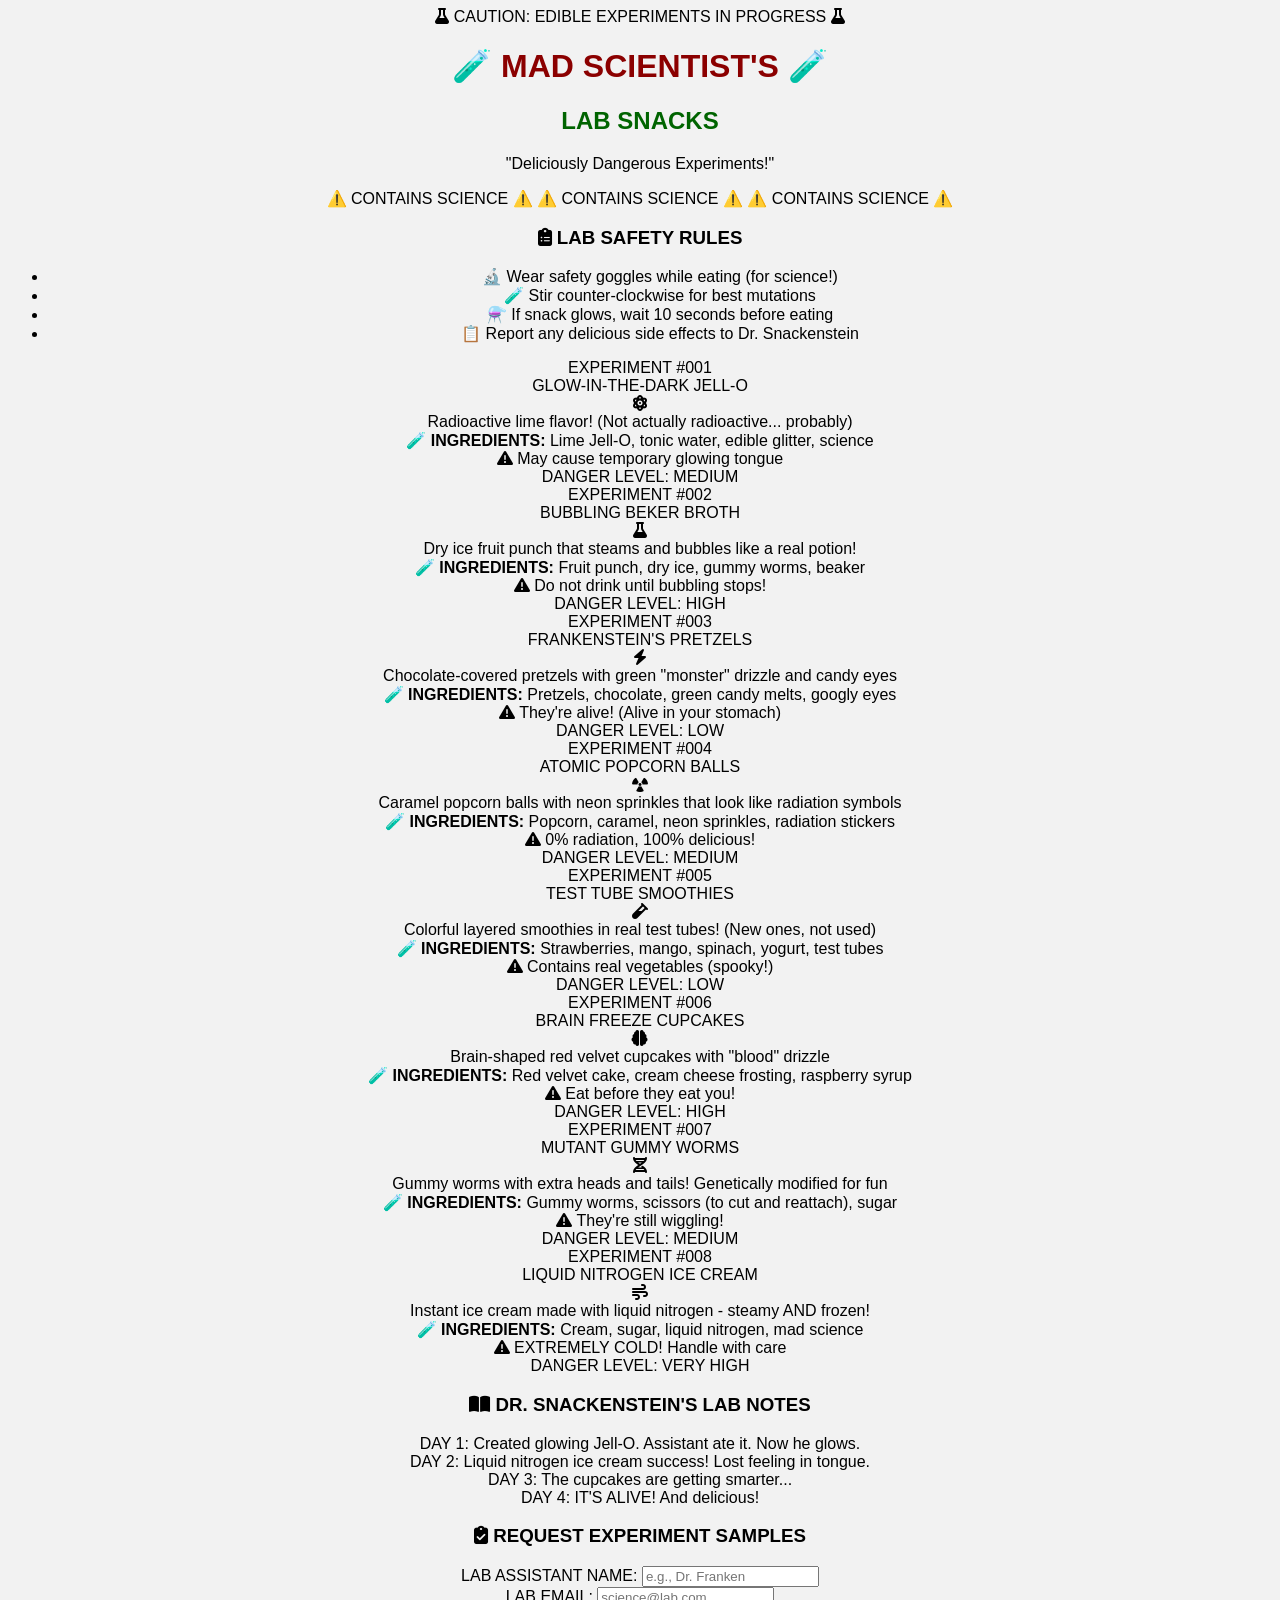
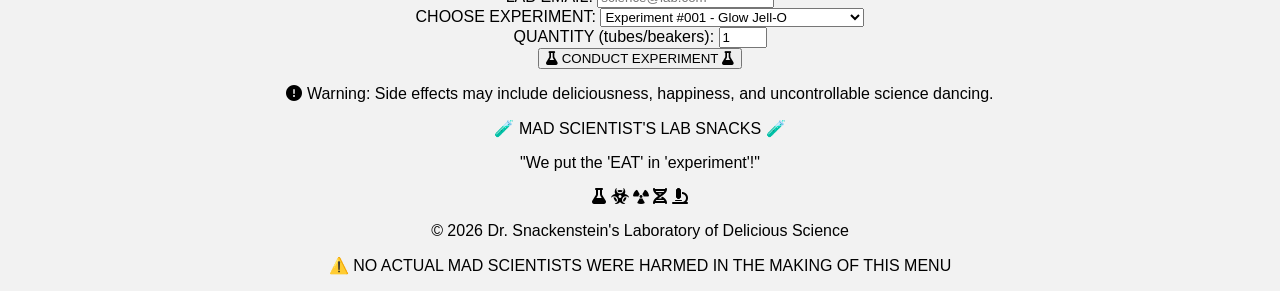
<file: index.html>
<!DOCTYPE html>
<html lang="en">
<head>
    <meta charset="UTF-8">
    <meta name="viewport" content="width=device-width, initial-scale=1.0">
    <title>Mad Scientist's Lab Snacks | Edible Experiments</title>
    <link rel="stylesheet" href="style.css">
    <link rel="stylesheet" href="https://cdnjs.cloudflare.com/ajax/libs/font-awesome/6.4.0/css/all.min.css">
</head>
<body>
    <div class="lab-container">
        <!-- Warning Sign -->
        <div class="warning-sign">
            <i class="fas fa-flask"></i>
            <span>CAUTION: EDIBLE EXPERIMENTS IN PROGRESS</span>
            <i class="fas fa-flask"></i>
        </div>

        <!-- Header -->
        <header>
            <h1>🧪 <span class="glow">MAD SCIENTIST'S</span> 🧪</h1>
            <h2>LAB SNACKS</h2>
            <p class="subtitle">"Deliciously Dangerous Experiments!"</p>
            <div class="warning-tape">
                <span>⚠️ CONTAINS SCIENCE ⚠️</span>
                <span>⚠️ CONTAINS SCIENCE ⚠️</span>
                <span>⚠️ CONTAINS SCIENCE ⚠️</span>
            </div>
        </header>

        <!-- Lab Rules -->
        <div class="lab-rules">
            <h3><i class="fas fa-clipboard-list"></i> LAB SAFETY RULES</h3>
            <ul>
                <li>🔬 Wear safety goggles while eating (for science!)</li>
                <li>🧪 Stir counter-clockwise for best mutations</li>
                <li>⚗️ If snack glows, wait 10 seconds before eating</li>
                <li>📋 Report any delicious side effects to Dr. Snackenstein</li>
            </ul>
        </div>

        <!-- Snacks Grid -->
        <div class="snacks-grid">
            <!-- Experiment 1 -->
            <div class="snack-card">
                <div class="experiment-number">EXPERIMENT #001</div>
                <div class="snack-name">GLOW-IN-THE-DARK JELL-O</div>
                <div class="snack-image">
                    <i class="fas fa-atom"></i>
                </div>
                <div class="snack-desc">Radioactive lime flavor! (Not actually radioactive... probably)</div>
                <div class="snack-ingredients">
                    <strong>🧪 INGREDIENTS:</strong> Lime Jell-O, tonic water, edible glitter, science
                </div>
                <div class="snack-warning">
                    <i class="fas fa-exclamation-triangle"></i> May cause temporary glowing tongue
                </div>
                <div class="snack-rating">
                    <span>DANGER LEVEL: </span>
                    <span class="danger-level medium">MEDIUM</span>
                </div>
            </div>

            <!-- Experiment 2 -->
            <div class="snack-card">
                <div class="experiment-number">EXPERIMENT #002</div>
                <div class="snack-name">BUBBLING BEKER BROTH</div>
                <div class="snack-image">
                    <i class="fas fa-flask"></i>
                </div>
                <div class="snack-desc">Dry ice fruit punch that steams and bubbles like a real potion!</div>
                <div class="snack-ingredients">
                    <strong>🧪 INGREDIENTS:</strong> Fruit punch, dry ice, gummy worms, beaker
                </div>
                <div class="snack-warning">
                    <i class="fas fa-exclamation-triangle"></i> Do not drink until bubbling stops!
                </div>
                <div class="snack-rating">
                    <span>DANGER LEVEL: </span>
                    <span class="danger-level high">HIGH</span>
                </div>
            </div>

            <!-- Experiment 3 -->
            <div class="snack-card">
                <div class="experiment-number">EXPERIMENT #003</div>
                <div class="snack-name">FRANKENSTEIN'S PRETZELS</div>
                <div class="snack-image">
                    <i class="fas fa-bolt"></i>
                </div>
                <div class="snack-desc">Chocolate-covered pretzels with green "monster" drizzle and candy eyes</div>
                <div class="snack-ingredients">
                    <strong>🧪 INGREDIENTS:</strong> Pretzels, chocolate, green candy melts, googly eyes
                </div>
                <div class="snack-warning">
                    <i class="fas fa-exclamation-triangle"></i> They're alive! (Alive in your stomach)
                </div>
                <div class="snack-rating">
                    <span>DANGER LEVEL: </span>
                    <span class="danger-level low">LOW</span>
                </div>
            </div>

            <!-- Experiment 4 -->
            <div class="snack-card">
                <div class="experiment-number">EXPERIMENT #004</div>
                <div class="snack-name">ATOMIC POPCORN BALLS</div>
                <div class="snack-image">
                    <i class="fas fa-radiation"></i>
                </div>
                <div class="snack-desc">Caramel popcorn balls with neon sprinkles that look like radiation symbols</div>
                <div class="snack-ingredients">
                    <strong>🧪 INGREDIENTS:</strong> Popcorn, caramel, neon sprinkles, radiation stickers
                </div>
                <div class="snack-warning">
                    <i class="fas fa-exclamation-triangle"></i> 0% radiation, 100% delicious!
                </div>
                <div class="snack-rating">
                    <span>DANGER LEVEL: </span>
                    <span class="danger-level medium">MEDIUM</span>
                </div>
            </div>

            <!-- Experiment 5 -->
            <div class="snack-card">
                <div class="experiment-number">EXPERIMENT #005</div>
                <div class="snack-name">TEST TUBE SMOOTHIES</div>
                <div class="snack-image">
                    <i class="fas fa-vial"></i>
                </div>
                <div class="snack-desc">Colorful layered smoothies in real test tubes! (New ones, not used)</div>
                <div class="snack-ingredients">
                    <strong>🧪 INGREDIENTS:</strong> Strawberries, mango, spinach, yogurt, test tubes
                </div>
                <div class="snack-warning">
                    <i class="fas fa-exclamation-triangle"></i> Contains real vegetables (spooky!)
                </div>
                <div class="snack-rating">
                    <span>DANGER LEVEL: </span>
                    <span class="danger-level low">LOW</span>
                </div>
            </div>

            <!-- Experiment 6 -->
            <div class="snack-card">
                <div class="experiment-number">EXPERIMENT #006</div>
                <div class="snack-name">BRAIN FREEZE CUPCAKES</div>
                <div class="snack-image">
                    <i class="fas fa-brain"></i>
                </div>
                <div class="snack-desc">Brain-shaped red velvet cupcakes with "blood" drizzle</div>
                <div class="snack-ingredients">
                    <strong>🧪 INGREDIENTS:</strong> Red velvet cake, cream cheese frosting, raspberry syrup
                </div>
                <div class="snack-warning">
                    <i class="fas fa-exclamation-triangle"></i> Eat before they eat you!
                </div>
                <div class="snack-rating">
                    <span>DANGER LEVEL: </span>
                    <span class="danger-level high">HIGH</span>
                </div>
            </div>

            <!-- Experiment 7 -->
            <div class="snack-card">
                <div class="experiment-number">EXPERIMENT #007</div>
                <div class="snack-name">MUTANT GUMMY WORMS</div>
                <div class="snack-image">
                    <i class="fas fa-dna"></i>
                </div>
                <div class="snack-desc">Gummy worms with extra heads and tails! Genetically modified for fun</div>
                <div class="snack-ingredients">
                    <strong>🧪 INGREDIENTS:</strong> Gummy worms, scissors (to cut and reattach), sugar
                </div>
                <div class="snack-warning">
                    <i class="fas fa-exclamation-triangle"></i> They're still wiggling!
                </div>
                <div class="snack-rating">
                    <span>DANGER LEVEL: </span>
                    <span class="danger-level medium">MEDIUM</span>
                </div>
            </div>

            <!-- Experiment 8 -->
            <div class="snack-card">
                <div class="experiment-number">EXPERIMENT #008</div>
                <div class="snack-name">LIQUID NITROGEN ICE CREAM</div>
                <div class="snack-image">
                    <i class="fas fa-wind"></i>
                </div>
                <div class="snack-desc">Instant ice cream made with liquid nitrogen - steamy AND frozen!</div>
                <div class="snack-ingredients">
                    <strong>🧪 INGREDIENTS:</strong> Cream, sugar, liquid nitrogen, mad science
                </div>
                <div class="snack-warning">
                    <i class="fas fa-exclamation-triangle"></i> EXTREMELY COLD! Handle with care
                </div>
                <div class="snack-rating">
                    <span>DANGER LEVEL: </span>
                    <span class="danger-level high">VERY HIGH</span>
                </div>
            </div>
        </div>

        <!-- Lab Notes Section -->
        <div class="lab-notes">
            <h3><i class="fas fa-book-open"></i> DR. SNACKENSTEIN'S LAB NOTES</h3>
            <div class="notes-grid">
                <div class="note">
                    <span class="note-date">DAY 1:</span> Created glowing Jell-O. Assistant ate it. Now he glows.
                </div>
                <div class="note">
                    <span class="note-date">DAY 2:</span> Liquid nitrogen ice cream success! Lost feeling in tongue.
                </div>
                <div class="note">
                    <span class="note-date">DAY 3:</span> The cupcakes are getting smarter...
                </div>
                <div class="note">
                    <span class="note-date">DAY 4:</span> IT'S ALIVE! And delicious!
                </div>
            </div>
        </div>

        <!-- Order Form -->
        <div class="order-section">
            <h3><i class="fas fa-clipboard-check"></i> REQUEST EXPERIMENT SAMPLES</h3>
            <form class="order-form">
                <div class="form-group">
                    <label for="name">LAB ASSISTANT NAME:</label>
                    <input type="text" id="name" placeholder="e.g., Dr. Franken">
                </div>
                <div class="form-group">
                    <label for="email">LAB EMAIL:</label>
                    <input type="email" id="email" placeholder="science@lab.com">
                </div>
                <div class="form-group">
                    <label for="experiment">CHOOSE EXPERIMENT:</label>
                    <select id="experiment">
                        <option>Experiment #001 - Glow Jell-O</option>
                        <option>Experiment #002 - Bubbling Beaker</option>
                        <option>Experiment #003 - Frankenstein Pretzels</option>
                        <option>Experiment #004 - Atomic Popcorn</option>
                        <option>Experiment #005 - Test Tube Smoothies</option>
                        <option>Experiment #006 - Brain Cupcakes</option>
                        <option>Experiment #007 - Mutant Worms</option>
                        <option>Experiment #008 - Nitrogen Ice Cream</option>
                    </select>
                </div>
                <div class="form-group">
                    <label for="quantity">QUANTITY (tubes/beakers):</label>
                    <input type="number" id="quantity" min="1" max="10" value="1">
                </div>
                <button type="submit" class="order-btn">
                    <i class="fas fa-flask"></i> CONDUCT EXPERIMENT <i class="fas fa-flask"></i>
                </button>
            </form>
            <p class="disclaimer">
                <i class="fas fa-exclamation-circle"></i> 
                Warning: Side effects may include deliciousness, happiness, and uncontrollable science dancing.
            </p>
        </div>

        <!-- Footer -->
        <footer>
            <div class="footer-content">
                <p>🧪 MAD SCIENTIST'S LAB SNACKS 🧪</p>
                <p>"We put the 'EAT' in 'experiment'!"</p>
                <div class="footer-icons">
                    <i class="fas fa-flask"></i>
                    <i class="fas fa-biohazard"></i>
                    <i class="fas fa-radiation"></i>
                    <i class="fas fa-dna"></i>
                    <i class="fas fa-microscope"></i>
                </div>
                <p class="tiny">© 2026 Dr. Snackenstein's Laboratory of Delicious Science</p>
                <p class="tiny">⚠️ NO ACTUAL MAD SCIENTISTS WERE HARMED IN THE MAKING OF THIS MENU</p>
            </div>
        </footer>
    </div>
</body>
</html>
</file>
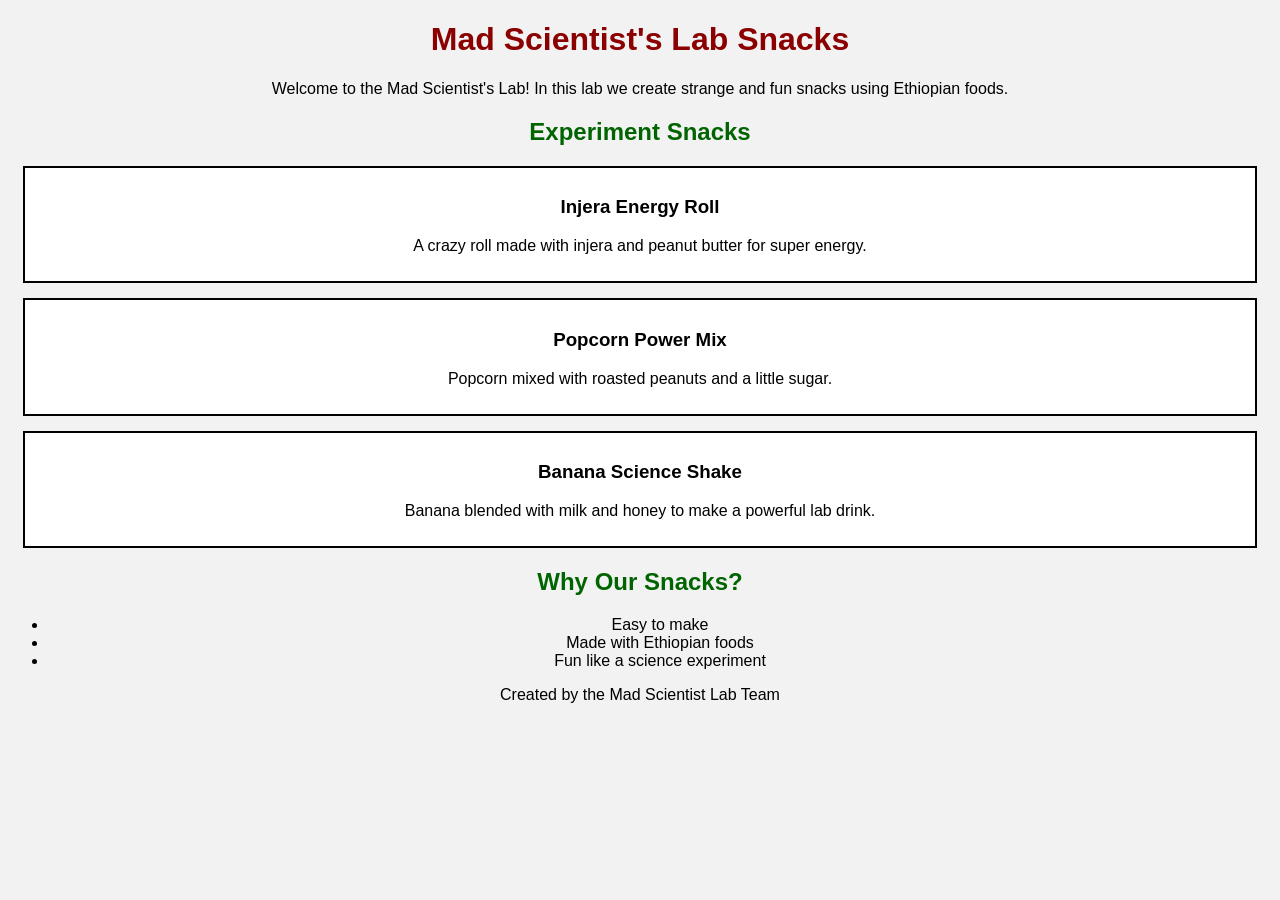
<file: mad scientist's lab snacks.html.html>
<!DOCTYPE html>
<html>
<head>
    <title>Mad Scientist's Lab Snacks</title>
    <link rel="stylesheet" href="style.css">
</head>

<body>

<h1>Mad Scientist's Lab Snacks</h1>

<p>Welcome to the Mad Scientist's Lab! In this lab we create strange and fun snacks using Ethiopian foods.</p>

<h2>Experiment Snacks</h2>

<div class="snack">
    <h3>Injera Energy Roll</h3>
    <p>A crazy roll made with injera and peanut butter for super energy.</p>
</div>

<div class="snack">
    <h3>Popcorn Power Mix</h3>
    <p>Popcorn mixed with roasted peanuts and a little sugar.</p>
</div>

<div class="snack">
    <h3>Banana Science Shake</h3>
    <p>Banana blended with milk and honey to make a powerful lab drink.</p>
</div>

<h2>Why Our Snacks?</h2>

<ul>
<li>Easy to make</li>
<li>Made with Ethiopian foods</li>
<li>Fun like a science experiment</li>
</ul>

<p>Created by the Mad Scientist Lab Team</p>

</body>
</html>
</file>
<file: style.css>
body{
    font-family: Arial;
    background-color: #f2f2f2;
    text-align: center;
}

h1{
    color: darkred;
}

h2{
    color: darkgreen;
}

.snack{
    background-color: white;
    border: 2px solid black;
    margin: 15px;
    padding: 10px;
}
</file>
